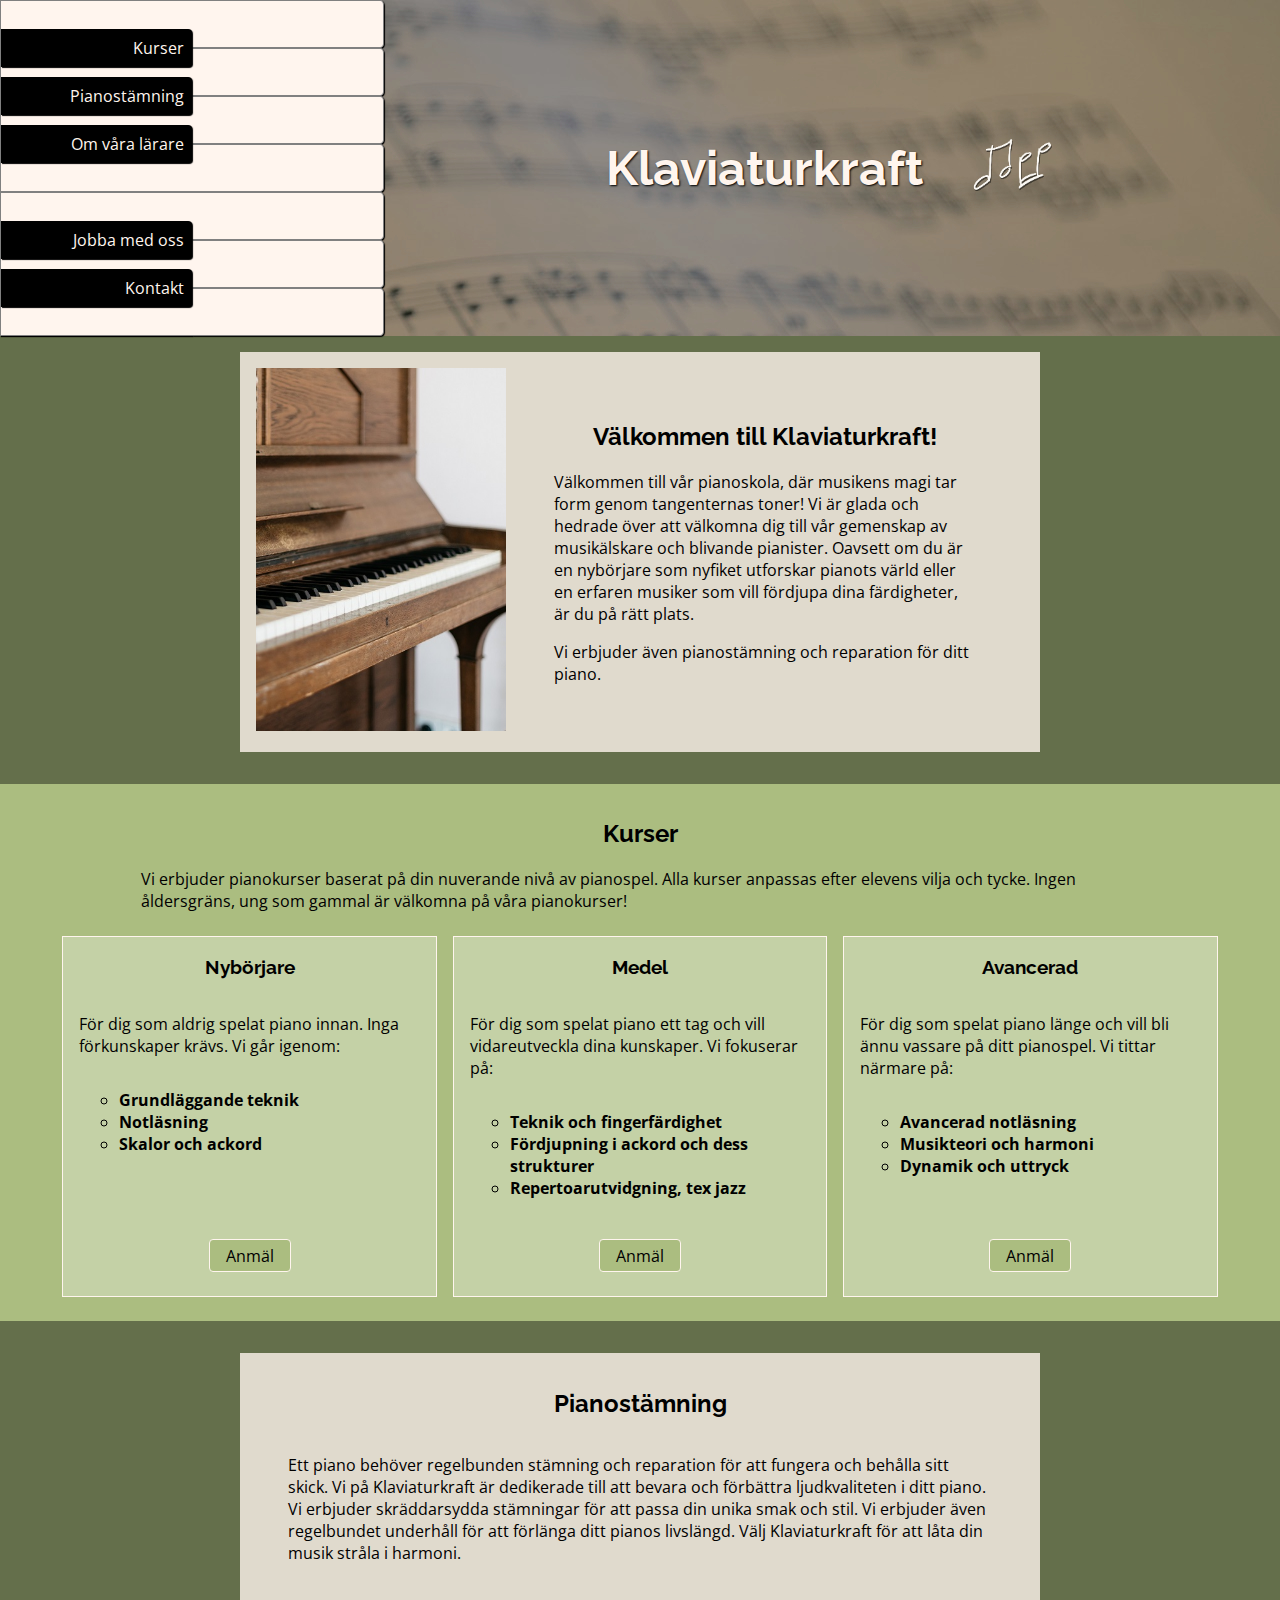
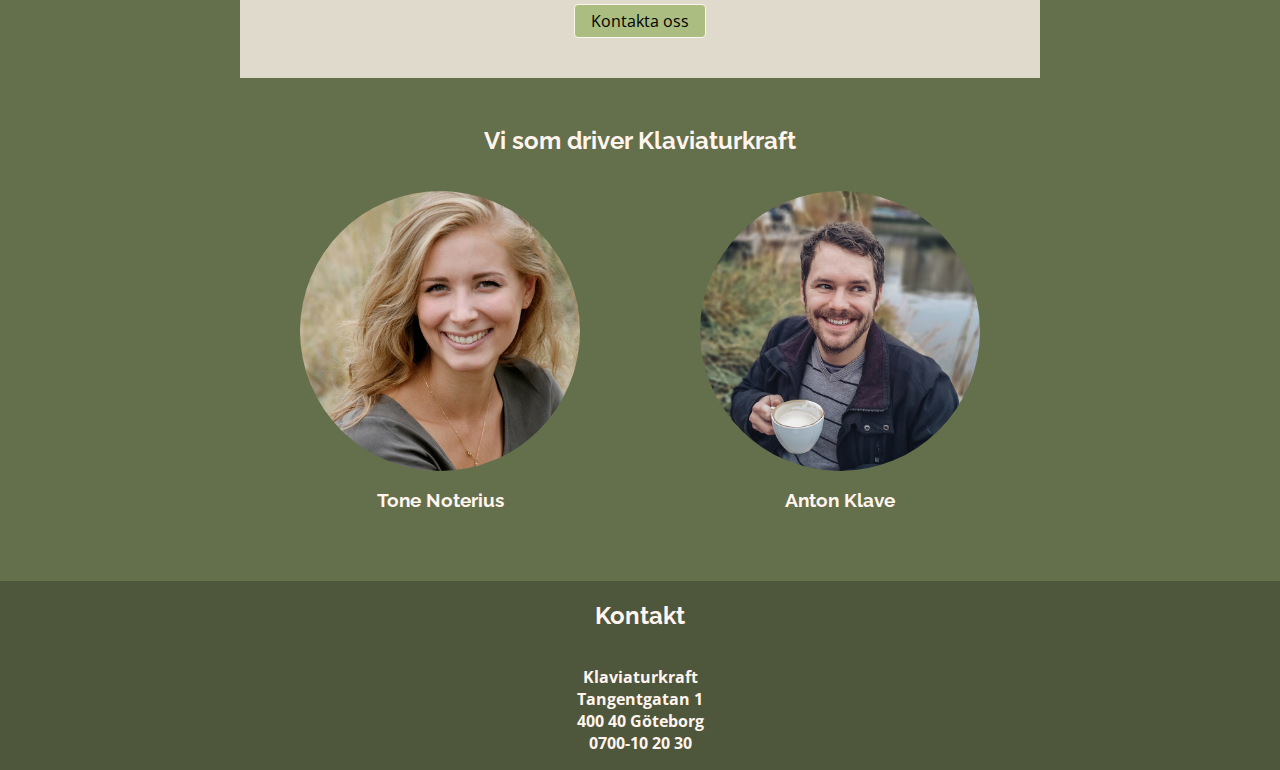
<file: index.html>
<!DOCTYPE html>
<html lang="en">
  <head>
    <meta charset="UTF-8" />
    <meta name="viewport" content="width=device-width, initial-scale=1.0" />
    <title>Hem | Klaviaturkraft</title>
    <meta
      name="description"
      content="Klaviaturkraft är en passionerad och erfaren pianoskola som hjälper elever att nå sina musikaliska mål med individanpassade lektioner."
    />
    <link rel="icon" href="logo.png" />
    <link rel="stylesheet" href="index.css" />
  </head>
  <body>
    <header>
      <nav class="desktop-nav">
        <div id="white-black">
          <div></div>
          <div><a href="courses.html">Kurser</a></div>
          <div><a href="#autoscroll-tune-piano">Pianostämning</a></div>
          <div><a href="about.html">Om våra lärare</a></div>
          <div></div>
          <div><a href="index.html">Jobba med oss</a></div>
          <div><a href="#kontakt">Kontakt</a></div>
        </div>
        <div id="white">
          <div></div>
          <div></div>
          <div></div>
          <div></div>
          <div></div>
          <div></div>
          <div></div>
        </div>
      </nav>

      <div class="main-heading">
        <h1><a href="index.html">Klaviaturkraft</a></h1>
        <img src="logo.png" alt="logga till Klaviaturkraft" />
      </div>

      <nav class="mobile-nav">
        <a href="courses.html">Kurser</a>
        <a href="#autoscroll-tune-piano">Pianostämning</a>
        <a href="about.html">Om våra lärare</a>
        <a href="index.html">Jobba med oss</a>
        <a href="#kontakt">Kontakt</a>
      </nav>
    </header>

    <main>
      <section class="intro">
        <picture class="intro-img">
          <source media="(max-width: 699px)" srcset="piano-wide.jpg" />
          <source srcset="piano-thin.jpg" />
          <img src="piano-regular.jpg" alt="piano" />
        </picture>

        <div>
          <h2>Välkommen till Klaviaturkraft!</h2>
          <p>
            Välkommen till vår pianoskola, där musikens magi tar form genom
            tangenternas toner! Vi är glada och hedrade över att välkomna dig
            till vår gemenskap av musikälskare och blivande pianister. Oavsett
            om du är en nybörjare som nyfiket utforskar pianots värld eller en
            erfaren musiker som vill fördjupa dina färdigheter, är du på rätt
            plats.
          </p>
          <p>Vi erbjuder även pianostämning och reparation för ditt piano.</p>
        </div>
      </section>

      <section class="courses">
        <h2>Kurser</h2>
        <p>
          Vi erbjuder pianokurser baserat på din nuverande nivå av pianospel.
          Alla kurser anpassas efter elevens vilja och tycke. Ingen åldersgräns,
          ung som gammal är välkomna på våra pianokurser!
        </p>

        <div class="courses-options">
          <section>
            <h3>Nybörjare</h3>
            <p>
              För dig som aldrig spelat piano innan. Inga förkunskaper krävs. Vi
              går igenom:
            </p>
            <ul>
              <li>Grundläggande teknik</li>
              <li>Notläsning</li>
              <li>Skalor och ackord</li>
            </ul>
            <a class="button" href="courses.html">Anmäl</a>
          </section>

          <section>
            <h3>Medel</h3>
            <p>
              För dig som spelat piano ett tag och vill vidareutveckla dina
              kunskaper. Vi fokuserar på:
            </p>
            <ul>
              <li>Teknik och fingerfärdighet</li>
              <li>Fördjupning i ackord och dess strukturer</li>
              <li>Repertoarutvidgning, tex jazz</li>
            </ul>
            <a class="button" href="courses.html">Anmäl</a>
          </section>

          <section>
            <h3>Avancerad</h3>
            <p>
              För dig som spelat piano länge och vill bli ännu vassare på ditt
              pianospel. Vi tittar närmare på:
            </p>
            <ul>
              <li>Avancerad notläsning</li>
              <li>Musikteori och harmoni</li>
              <li>Dynamik och uttryck</li>
            </ul>
            <a class="button" href="courses.html">Anmäl</a>
          </section>
        </div>
      </section>

      <section class="tune-piano" id="autoscroll-tune-piano">
        <h2>Pianostämning</h2>
        <p>
          Ett piano behöver regelbunden stämning och reparation för att fungera
          och behålla sitt skick. Vi på Klaviaturkraft är dedikerade till att
          bevara och förbättra ljudkvaliteten i ditt piano. Vi erbjuder
          skräddarsydda stämningar för att passa din unika smak och stil. Vi
          erbjuder även regelbundet underhåll för att förlänga ditt pianos
          livslängd. Välj Klaviaturkraft för att låta din musik stråla i
          harmoni.
        </p>
        <a class="button" href="#kontakt">Kontakta oss</a>
      </section>

      <section class="teachers">
        <h2>Vi som driver Klaviaturkraft</h2>
        <div>
          <div>
            <img alt="bild på Tone" src="tone.jpg" />
            <h3><a href="about.html">Tone Noterius</a></h3>
          </div>
          <div>
            <img alt="bild på Anton" src="anton.jpg" />
            <h3><a href="about.html">Anton Klave</a></h3>
          </div>
        </div>
      </section>
    </main>

    <footer>
      <h2 id="kontakt">Kontakt</h2>
      <ul>
        <li>Klaviaturkraft</li>
        <li>Tangentgatan 1</li>
        <li>400 40 Göteborg</li>
        <li>0700-10 20 30</li>
      </ul>
    </footer>
  </body>
</html>
</file>
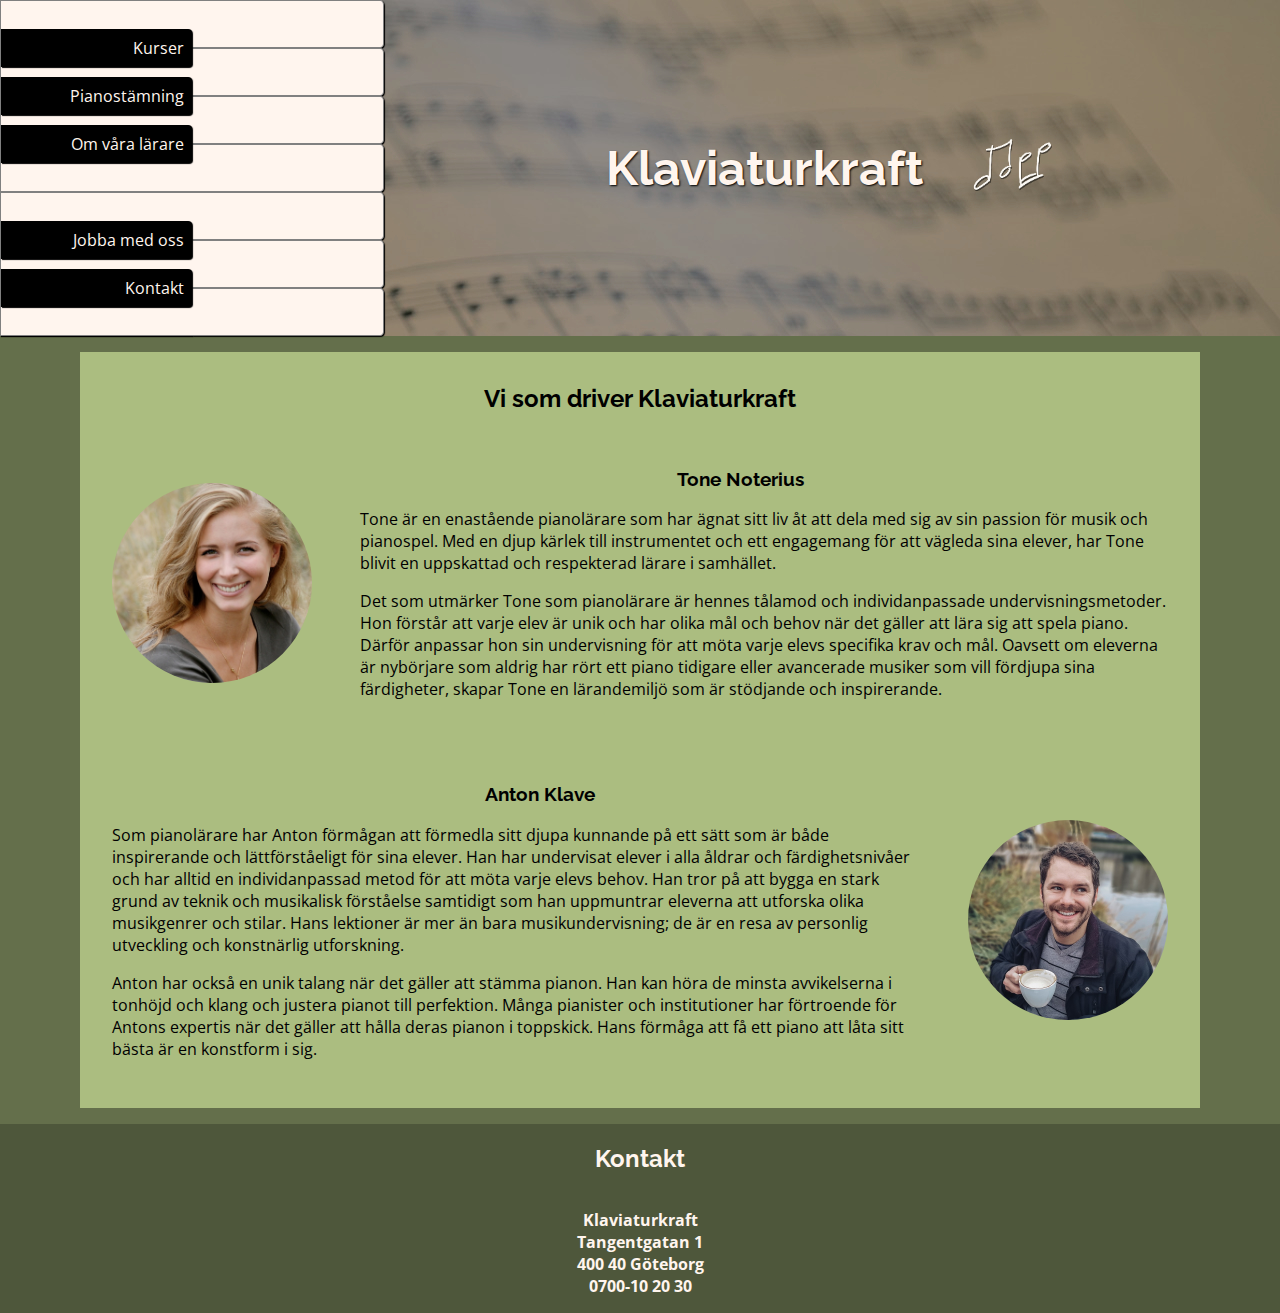
<file: about.html>
<!DOCTYPE html>
<html lang="en">
  <head>
    <meta charset="UTF-8" />
    <meta name="viewport" content="width=device-width, initial-scale=1.0" />
    <title>Om | Klaviaturkraft</title>
    <meta
      name="description"
      content="Klaviaturkraft är en passionerad och erfaren pianoskola som hjälper elever att nå sina musikaliska mål med individanpassade lektioner."
    />
    <link rel="icon" href="logo.png" />
    <link rel="stylesheet" href="index.css" />
    <link rel="stylesheet" href="about.css" />
  </head>
  <body>
    <header>
      <nav class="desktop-nav">
        <div id="white-black">
          <div></div>
          <div><a href="courses.html">Kurser</a></div>
          <div><a href="about.html">Pianostämning</a></div>
          <div><a href="about.html">Om våra lärare</a></div>
          <div></div>
          <div><a href="about.html">Jobba med oss</a></div>
          <div><a href="#kontakt">Kontakt</a></div>
        </div>
        <div id="white">
          <div></div>
          <div></div>
          <div></div>
          <div></div>
          <div></div>
          <div></div>
          <div></div>
        </div>
      </nav>

      <div class="main-heading">
        <h1><a href="index.html">Klaviaturkraft</a></h1>
        <img src="logo.png" alt="logga till Klaviaturkraft" />
      </div>

      <nav class="mobile-nav">
        <a href="courses.html">Kurser</a>
        <a href="about.html">Pianostämning</a>
        <a href="about.html">Om våra lärare</a>
        <a href="about.html">Jobba med oss</a>
        <a href="#kontakt">Kontakt</a>
      </nav>
    </header>

    <main>
      <section class="teachers">
        <h2>Vi som driver Klaviaturkraft</h2>
        <section class="tone">
          <img alt="bild på Tone" src="tone.jpg" />
          <div>
            <h3>Tone Noterius</h3>
            <p>
              Tone är en enastående pianolärare som har ägnat sitt liv åt att
              dela med sig av sin passion för musik och pianospel. Med en djup
              kärlek till instrumentet och ett engagemang för att vägleda sina
              elever, har Tone blivit en uppskattad och respekterad lärare i
              samhället.
            </p>
            <p>
              Det som utmärker Tone som pianolärare är hennes tålamod och
              individanpassade undervisningsmetoder. Hon förstår att varje elev
              är unik och har olika mål och behov när det gäller att lära sig
              att spela piano. Därför anpassar hon sin undervisning för att möta
              varje elevs specifika krav och mål. Oavsett om eleverna är
              nybörjare som aldrig har rört ett piano tidigare eller avancerade
              musiker som vill fördjupa sina färdigheter, skapar Tone en
              lärandemiljö som är stödjande och inspirerande.
            </p>
          </div>
        </section>
        <section class="anton">
          <img alt="bild på Anton" src="anton.jpg" />
          <div>
            <h3>Anton Klave</h3>
            <p>
              Som pianolärare har Anton förmågan att förmedla sitt djupa
              kunnande på ett sätt som är både inspirerande och lättförståeligt
              för sina elever. Han har undervisat elever i alla åldrar och
              färdighetsnivåer och har alltid en individanpassad metod för att
              möta varje elevs behov. Han tror på att bygga en stark grund av
              teknik och musikalisk förståelse samtidigt som han uppmuntrar
              eleverna att utforska olika musikgenrer och stilar. Hans lektioner
              är mer än bara musikundervisning; de är en resa av personlig
              utveckling och konstnärlig utforskning.
            </p>
            <p>
              Anton har också en unik talang när det gäller att stämma pianon.
              Han kan höra de minsta avvikelserna i tonhöjd och klang och
              justera pianot till perfektion. Många pianister och institutioner
              har förtroende för Antons expertis när det gäller att hålla deras
              pianon i toppskick. Hans förmåga att få ett piano att låta sitt
              bästa är en konstform i sig.
            </p>
          </div>
        </section>
      </section>
    </main>

    <footer>
      <h2 id="kontakt">Kontakt</h2>
      <ul>
        <li>Klaviaturkraft</li>
        <li>Tangentgatan 1</li>
        <li>400 40 Göteborg</li>
        <li>0700-10 20 30</li>
      </ul>
    </footer>
  </body>
</html>
</file>
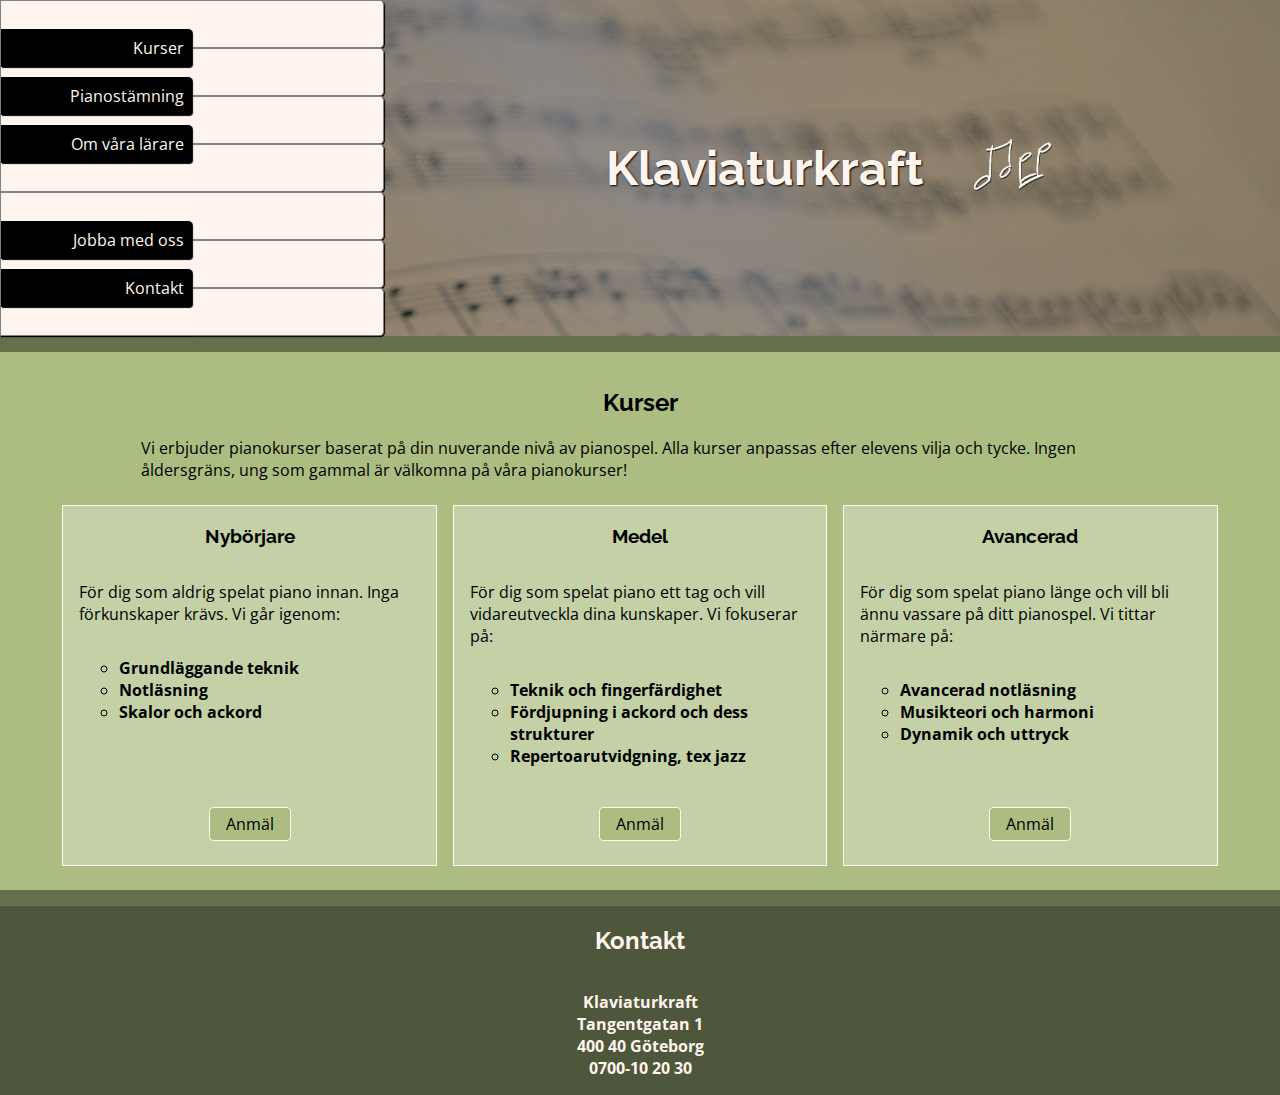
<file: courses.html>
<!DOCTYPE html>
<html lang="en">
  <head>
    <meta charset="UTF-8" />
    <meta name="viewport" content="width=device-width, initial-scale=1.0" />
    <title>Kurser | Klaviaturkraft</title>
    <meta
      name="description"
      content="Klaviaturkraft är en passionerad och erfaren pianoskola som hjälper elever att nå sina musikaliska mål med individanpassade lektioner."
    />
    <link rel="icon" href="logo.png" />
    <link rel="stylesheet" href="index.css" />
  </head>
  <body>
    <header>
      <nav class="desktop-nav">
        <div id="white-black">
          <div></div>
          <div><a href="courses.html">Kurser</a></div>
          <div><a href="courses.html">Pianostämning</a></div>
          <div><a href="about.html">Om våra lärare</a></div>
          <div></div>
          <div><a href="courses.html">Jobba med oss</a></div>
          <div><a href="#kontakt">Kontakt</a></div>
        </div>
        <div id="white">
          <div></div>
          <div></div>
          <div></div>
          <div></div>
          <div></div>
          <div></div>
          <div></div>
        </div>
      </nav>

      <div class="main-heading">
        <h1><a href="index.html">Klaviaturkraft</a></h1>
        <img src="logo.png" alt="logga till Klaviaturkraft" />
      </div>

      <nav class="mobile-nav">
        <a href="courses.html">Kurser</a>
        <a href="courses.html">Pianostämning</a>
        <a href="about.html">Om våra lärare</a>
        <a href="courses.html">Jobba med oss</a>
        <a href="#kontakt">Kontakt</a>
      </nav>
    </header>

    <main>
      <section class="courses">
        <h2>Kurser</h2>
        <p>
          Vi erbjuder pianokurser baserat på din nuverande nivå av pianospel.
          Alla kurser anpassas efter elevens vilja och tycke. Ingen åldersgräns,
          ung som gammal är välkomna på våra pianokurser!
        </p>

        <div class="courses-options">
          <section>
            <h3>Nybörjare</h3>
            <p>
              För dig som aldrig spelat piano innan. Inga förkunskaper krävs. Vi
              går igenom:
            </p>
            <ul>
              <li>Grundläggande teknik</li>
              <li>Notläsning</li>
              <li>Skalor och ackord</li>
            </ul>
            <a class="button" href="courses.html">Anmäl</a>
          </section>

          <section>
            <h3>Medel</h3>
            <p>
              För dig som spelat piano ett tag och vill vidareutveckla dina
              kunskaper. Vi fokuserar på:
            </p>
            <ul>
              <li>Teknik och fingerfärdighet</li>
              <li>Fördjupning i ackord och dess strukturer</li>
              <li>Repertoarutvidgning, tex jazz</li>
            </ul>
            <a class="button" href="courses.html">Anmäl</a>
          </section>

          <section>
            <h3>Avancerad</h3>
            <p>
              För dig som spelat piano länge och vill bli ännu vassare på ditt
              pianospel. Vi tittar närmare på:
            </p>
            <ul>
              <li>Avancerad notläsning</li>
              <li>Musikteori och harmoni</li>
              <li>Dynamik och uttryck</li>
            </ul>
            <a class="button" href="courses.html">Anmäl</a>
          </section>
        </div>
      </section>
    </main>

    <footer>
      <h2 id="kontakt">Kontakt</h2>
      <ul>
        <li>Klaviaturkraft</li>
        <li>Tangentgatan 1</li>
        <li>400 40 Göteborg</li>
        <li>0700-10 20 30</li>
      </ul>
    </footer>
  </body>
</html>
</file>
<file: index.css>
@font-face {
  font-family: Raleway;
  src: url("Raleway-VariableFont.ttf") format("truetype");
}

@font-face {
  font-family: Open-Sans;
  src: url("OpenSans-VariableFont.ttf") format("truetype");
}

:root {
  --main-bg-color: #646f4b;
  --main-text-color: #fff5ee;
  --main-color-2: #abbd80;
  --main-color-3: #4e573b;
  --light-bg-color: #fff5eecc;
  --white-keys-color: #fff5ee;
}

body {
  background-color: var(--main-bg-color);
  background-repeat: no-repeat;
  font-family: Open-Sans, sans-serif;
  margin: 0;
}

* {
  box-sizing: border-box;
}

a {
  color: var(--main-text-color);
  text-decoration: none;
}

/* -- Header -------------------------------------- */
.desktop-nav {
  display: none;
}

.mobile-nav {
  display: flex;
  justify-content: space-around;
  flex-wrap: wrap;
  background-color: rgba(0, 0, 0, 0.7);
  padding: 1em;
}

.mobile-nav a {
  padding: 0 0.5em 0.25em;
  transition-duration: 0.2s;
}

.mobile-nav a:hover {
  color: var(--main-color-2);
}

header {
  background-color: var(--main-color-3);
}

.main-heading {
  background-color: var(--main-color-3);
  display: flex;
  align-items: center;
  justify-content: space-around;
}

.main-heading img {
  width: auto;
  height: 40px;
}

/* -- Main --------------------------------------- */
main {
  display: flex;
  flex-wrap: wrap;
  justify-content: center;
}

main > section {
  margin: 1em;
  padding: 1em;
}

h1,
h2,
h3 {
  font-family: Raleway, sans-serif;
  text-align: center;
}

.intro {
  background-color: var(--light-bg-color);
}

.intro img {
  width: 100%;
}

.courses {
  background-color: var(--main-color-2);
}

.courses-options section {
  display: flex;
  flex-direction: column;
  background-color: rgba(255, 255, 255, 0.3);
  border: solid var(--main-text-color) 1px;
  margin: 1em;
  padding: 0 1em;
}

.courses-options ul {
  flex-grow: 1;
  list-style: circle;
  font-weight: bold;
}

.button {
  color: black;
  font-size: 1em;
  display: block;
  background-color: var(--main-color-2);
  border: solid var(--main-text-color) 1px;
  border-radius: 4px;
  margin: 1.5em auto;
  padding: 0.3em 1em;
  transition-duration: 0.2s;
}

.button:hover {
  background-color: var(--main-color-3);
  color: var(--main-text-color);
}

.tune-piano {
  background-color: var(--light-bg-color);
  display: flex;
  flex-direction: column;
}

.teachers img {
  width: 70%;
  max-width: 250px;
  border-radius: 50%;
  display: block;
  margin-left: auto;
  margin-right: auto;
}

.teachers a {
  display: block;
  margin-bottom: 2em;
  transition-duration: 0.2s;
}

.teachers a:hover {
  text-decoration: underline;
}

.teachers h2 {
  color: var(--main-text-color);
  margin-bottom: 1.5em;
  margin-top: 0;
}

/* -- Footer -------------------------------------- */
footer {
  background-color: var(--main-color-3);
  color: var(--main-text-color);
  display: flex;
  flex-direction: column;
  align-items: center;
}

footer ul {
  padding: 0;
  list-style: none;
  font-weight: bold;
  text-align: center;
}

/* -- Media -------------------------------------- */
@media (min-width: 700px) {
  /* -- Header -------------------------------------- */
  .mobile-nav {
    display: none;
  }

  .desktop-nav {
    height: 21em;
    width: 30vw;
    display: grid;
    grid-template-columns: 1fr 1fr;
    grid-template-rows: 1fr 1fr 1fr 1fr 1fr 1fr 1fr;
  }

  .desktop-nav a {
    transition: 0.2s;
  }

  .desktop-nav a:hover {
    color: var(--main-color-2);
  }

  h1 {
    font-size: 3em;
  }

  header {
    display: flex;
    background-image: url(notes.jpg);
  }

  .main-heading img {
    height: 70px;
    padding-left: 5%;
  }

  .main-heading {
    background-color: transparent;
    flex-grow: 1;
    justify-content: center;
    text-shadow: 1px 1px 2px black;
  }

  .main-heading a:hover {
    text-decoration: underline;
  }

  nav a {
    background-color: black;
    border-top-right-radius: 2% 10%;
    border-bottom-right-radius: 2% 10%;
    min-width: 130px;
    padding: 0.5em;
    display: flex;
    justify-content: flex-end;
    position: relative;
    bottom: 1.25em;
    box-shadow: 1px 1px 1px black;
  }

  #white div {
    background-color: var(--white-keys-color);
    border-top-right-radius: 2% 10%;
    border-bottom-right-radius: 2% 10%;
    border: solid grey 1px;
    border-left: none;
    height: 3em;
    box-shadow: 1px 1px 1px black;
  }

  #white-black div {
    background-color: var(--white-keys-color);
    border: solid grey 1px;
    border-right: none;
    height: 3em;
    box-shadow: 1px 1px 1px black;
  }

  /* -- Main --------------------------------------- */
  .intro {
    display: flex;
    align-items: center;
    max-width: 800px;
  }

  .intro img {
    min-width: 250px;
  }

  .intro div {
    padding: 0 3em;
  }

  .courses {
    margin: 1em 0;
  }

  .courses > p {
    max-width: 80%;
    margin: 1em auto;
  }

  .courses-options {
    display: flex;
    flex-wrap: wrap;
    justify-content: center;
    width: 100%;
  }

  .courses-options section {
    min-width: 250px;
    max-width: 30%;
    margin: 0.5em;
  }

  .tune-piano {
    max-width: 800px;
    padding: 1em 3em;
  }

  .teachers > div {
    display: flex;
    justify-content: space-evenly;
  }

  .teachers img {
    max-width: 400px;
  }
}
</file>
<file: about.css>
:root {
  --main-bg-color: #646f4b;
  --main-text-color: #fff5ee;
  --main-color-2: #abbd80;
  --main-color-3: #4e573b;
  --light-bg-color: #fff5eecc;
  --white-keys-color: #fff5ee;
}

section {
  background-color: var(--main-color-2);
}

.teachers h2 {
  color: black;
}

.anton {
  margin-top: 3em;
}

@media (min-width: 700px) {
  main {
    width: 90%;
    margin: auto;
  }

  .teachers {
    padding: 2em;
  }

  .anton,
  .tone {
    display: flex;
    justify-content: space-around;
    align-items: center;
  }

  .anton {
    flex-direction: row-reverse;
  }

  .anton img,
  .tone img {
    min-width: 200px;
    max-width: 60%;
  }

  .anton p {
    margin-right: 3em;
  }

  .tone p {
    margin-left: 3em;
  }
}
</file>
